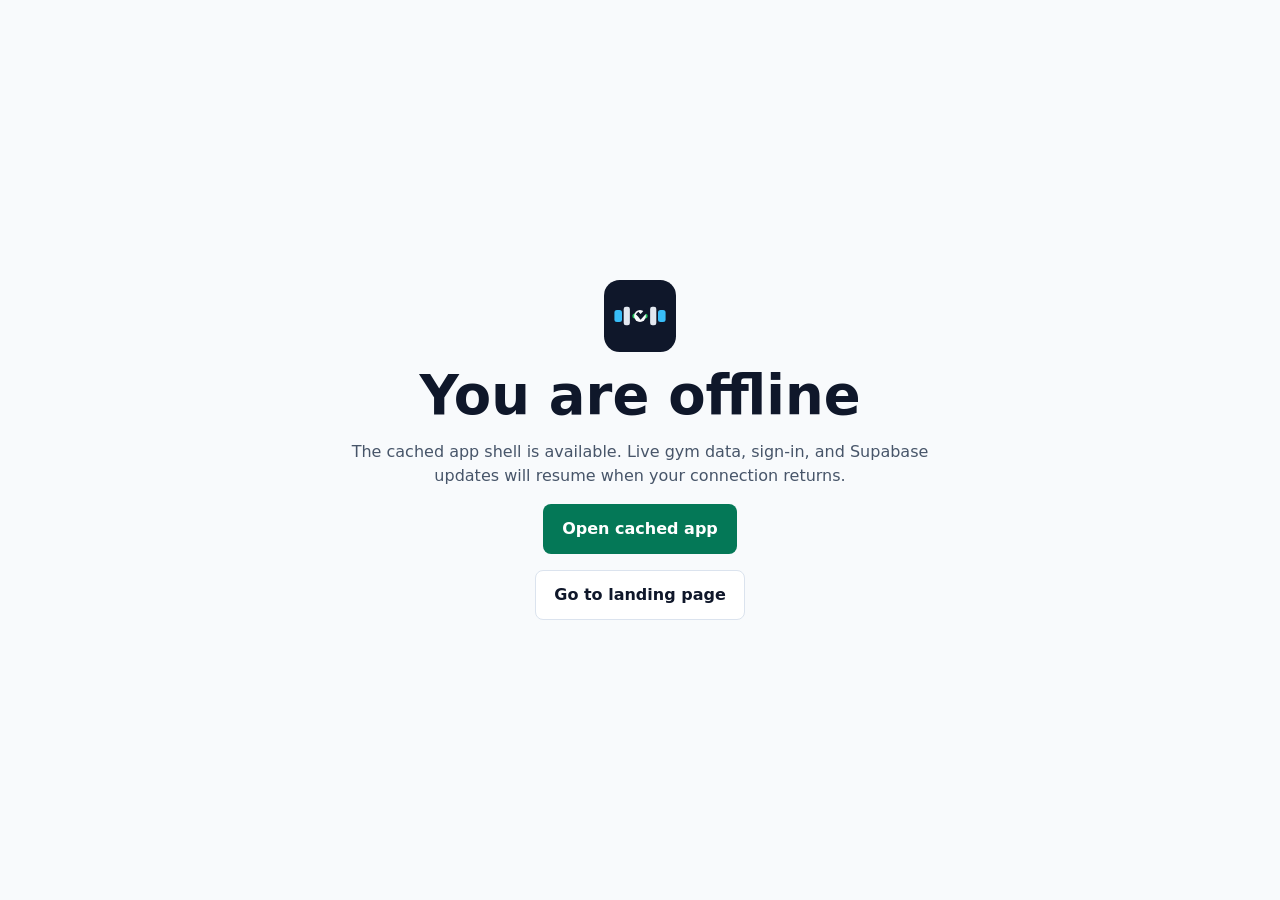
<file: pwa/offline.html>
<!doctype html>
<html lang="en">
  <head>
    <meta charset="utf-8">
    <meta name="viewport" content="width=device-width, initial-scale=1, viewport-fit=cover">
    <meta name="theme-color" content="#0f172a">
    <title>Offline | Gym PWA</title>
    <link rel="manifest" href="/manifest.json">
    <link rel="icon" href="/assets/icon.svg" type="image/svg+xml">
    <link rel="apple-touch-icon" href="/assets/icon-192.png">
    <link rel="stylesheet" href="/styles/main.css">
  </head>
  <body class="site-body">
    <main class="offline-page" aria-labelledby="offline-title">
      <img src="/assets/icon.svg" alt="" width="72" height="72">
      <h1 id="offline-title">You are offline</h1>
      <p>The cached app shell is available. Live gym data, sign-in, and Supabase updates will resume when your connection returns.</p>
      <a class="button button-primary" href="/app.html">Open cached app</a>
      <a class="button button-secondary" href="/">Go to landing page</a>
    </main>
  </body>
</html>
</file>
<file: styles/main.css>
@import url("./base.css");
@import url("./layout.css");
@import url("./components.css");
@import url("./app.css");
</file>
